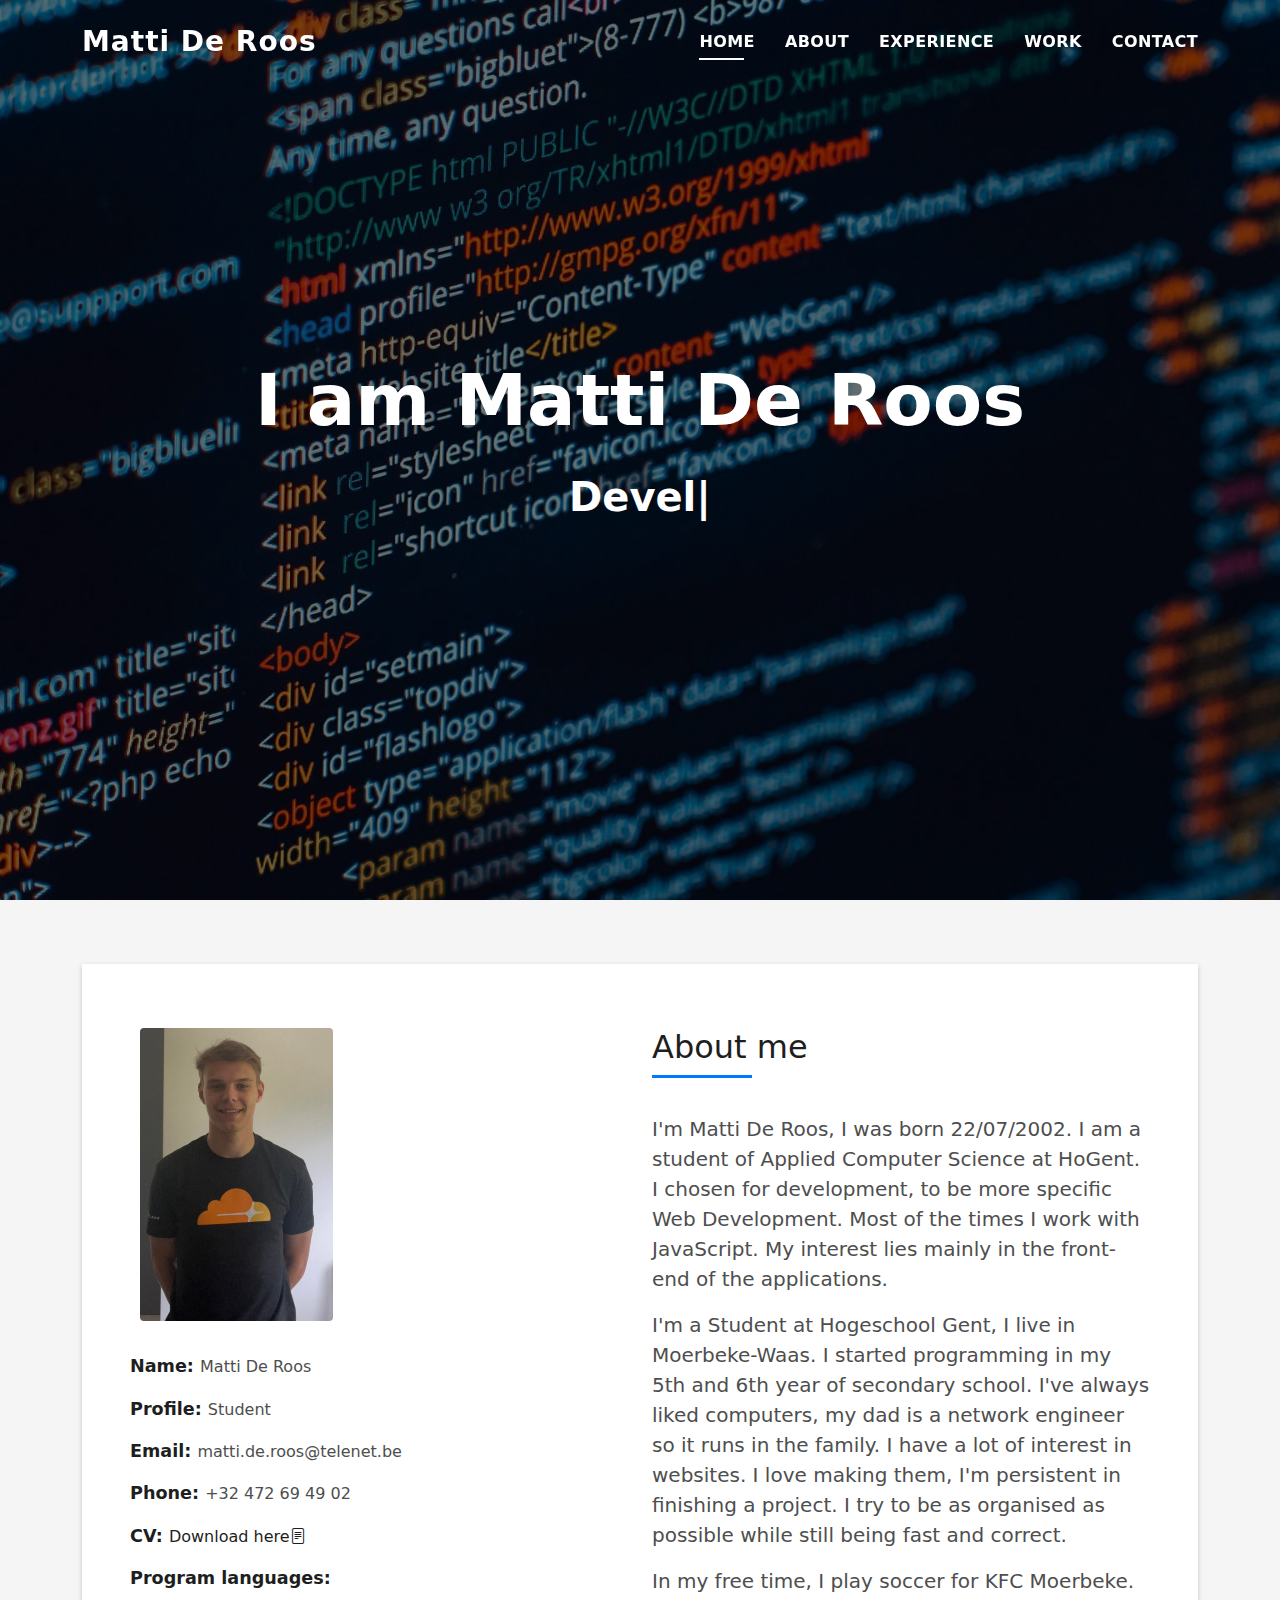
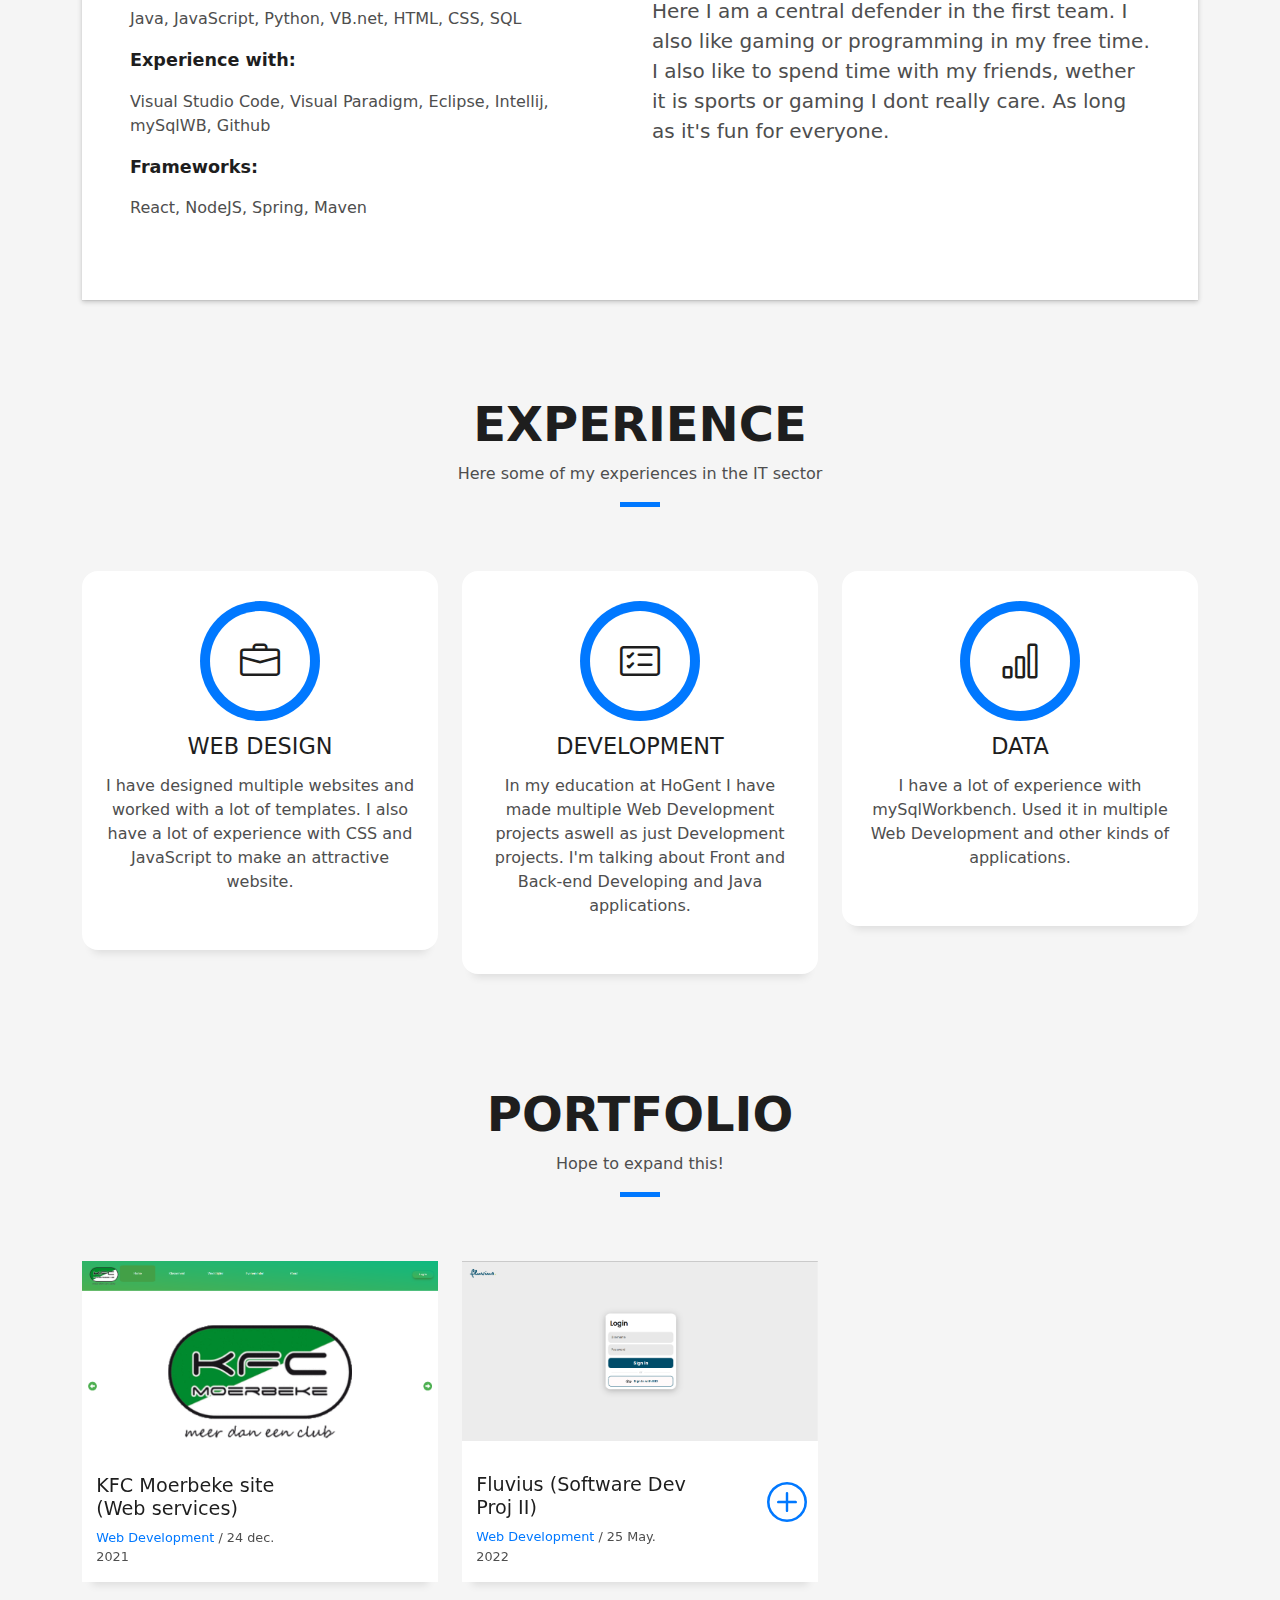
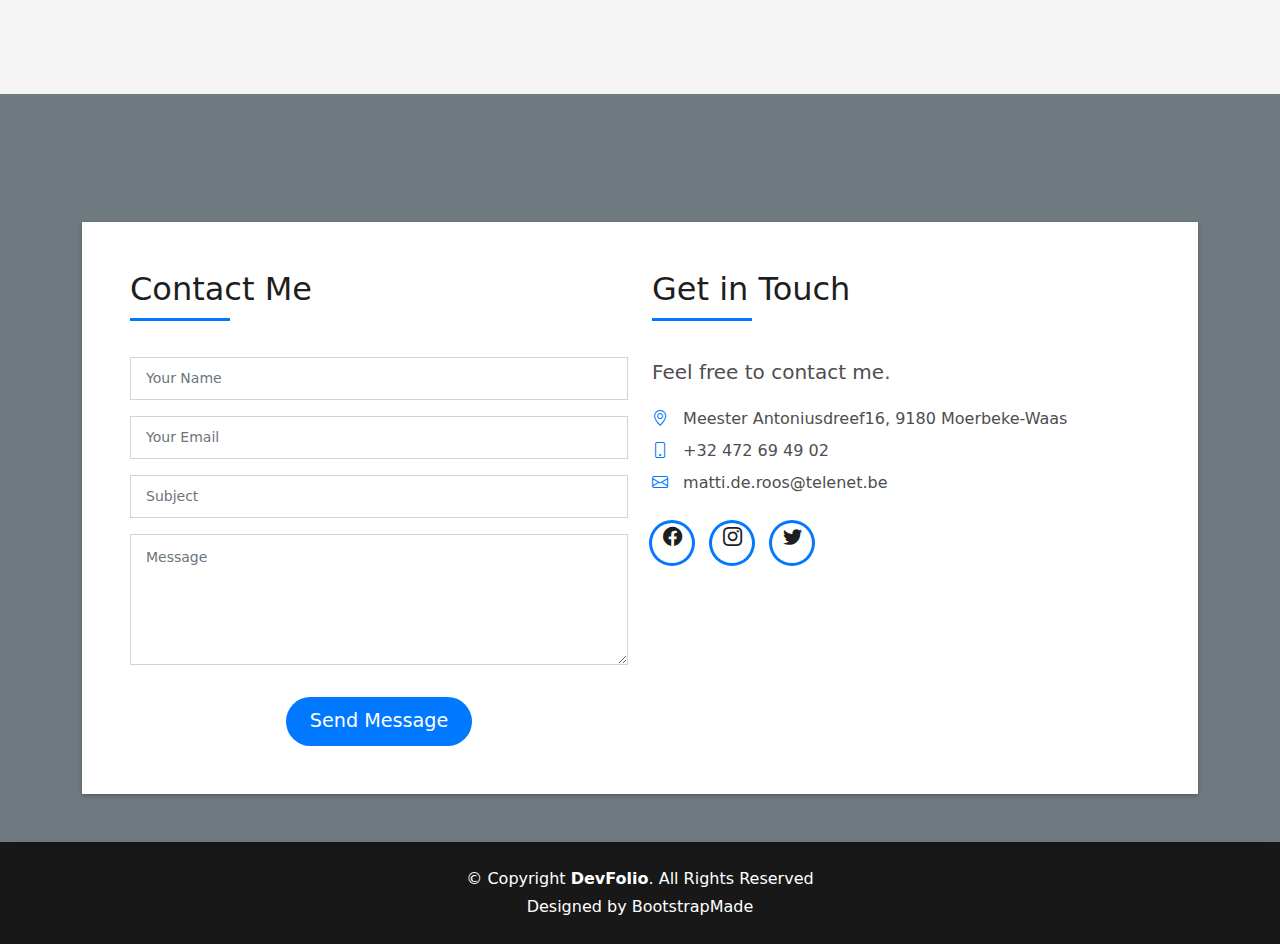
<file: index.html>
<!DOCTYPE html>
<html lang="en">

<head>
  <meta charset="utf-8">
  <meta content="width=device-width, initial-scale=1.0" name="viewport">

  <title>Matti De Roos</title>
  <meta content="" name="description">
  <meta content="" name="keywords">

  <!-- Favicons -->
  <link href="assets/img/favicon.png" rel="icon">

  <!-- Vendor CSS Files -->
  <link href="assets/vendor/bootstrap/css/bootstrap.min.css" rel="stylesheet">
  <link href="assets/vendor/bootstrap-icons/bootstrap-icons.css" rel="stylesheet">
  <link href="assets/vendor/glightbox/css/glightbox.min.css" rel="stylesheet">
  <link href="assets/vendor/swiper/swiper-bundle.min.css" rel="stylesheet">

  <!-- Template Main CSS File -->
  <link href="assets/css/style.css" rel="stylesheet">

</head>

<body>

  <!-- ======= Header ======= -->
  <header id="header" class="fixed-top">
    <div class="container d-flex align-items-center justify-content-between">
      
      <h1 class="logo"><a href="index.html">Matti De Roos</a></h1>
      <!-- Uncomment below if you prefer to use an image logo -->
      <!-- <a href="index.html" class="logo"><img src="assets/img/logo.png" alt="" class="img-fluid"></a>-->

      <nav id="navbar" class="navbar">
        <ul>
          <li><a class="nav-link scrollto active" href="#hero">Home</a></li>
          <li><a class="nav-link scrollto" href="#about">About</a></li>
          <li><a class="nav-link scrollto" href="#services">Experience</a></li>
          <li><a class="nav-link scrollto " href="#work">Work</a></li>
          <li><a class="nav-link scrollto" href="#contact">Contact</a></li>
        </ul>
        <i class="bi bi-list mobile-nav-toggle"></i>
      </nav><!-- .navbar -->

    </div>
  </header><!-- End Header -->

  <!-- ======= Hero Section ======= -->
  <div id="hero" class="hero route bg-image" style="background-image: url(assets/img/backgroundheader.jpg)">
    <div class="overlay-itro"></div>
    <div class="hero-content display-table">
      <div class="table-cell">
        <div class="container">
          <h1 class="hero-title mb-4">I am Matti De Roos</h1>
          <p class="hero-subtitle"><span class="typed" data-typed-items="Developer, Student, Soccer Player"></span></p>
        </div>
      </div>
    </div>
  </div><!-- End Hero Section -->

  <main id="main">

    <!-- ======= About Section ======= -->
    <section id="about" class="about-mf sect-pt4 route">
      <div class="container">
        <div class="row">
          <div class="col-sm-12">
            <div class="box-shadow-full">
              <div class="row">
                <div class="col-md-6">
                  <div class="row">
                    <div class="col-sm-6 col-md-5">
                      <div class="about-img">
                        <img src="assets/img/me.jpg" class="img-fluid rounded b-shadow-a" alt="">
                      </div>
                    </div>
                    <div>
                      <div class="about-info">
                        <p><span class="title-s">Name: </span> <span>Matti De Roos</span></p>
                        <p><span class="title-s">Profile: </span> <span>Student</span></p>
                        <p><span class="title-s">Email: </span> <span>matti.de.roos@telenet.be</span></p>
                        <p><span class="title-s">Phone: </span> <span>+32 472 69 49 02</span></p>
                        <p><span class="title-s">CV: </span><span><a href="assets/files/CV.pdf">Download here<i class="bi bi-file-text"></i></a></span>
                        </p>
                        <p><span class="title-s">Program languages: </span> </p>
                        <p><span>Java, JavaScript, Python, VB.net, HTML, CSS, SQL </span></p>
                        <p><span class="title-s">Experience with: </span> </p>
                        <p><span>Visual Studio Code, Visual Paradigm, Eclipse, Intellij, mySqlWB, Github </span></p>
                        <p><span class="title-s">Frameworks: </span> </p>
                        <p><span>React, NodeJS, Spring, Maven </span></p>
                      </div>
                    </div>
                  </div>
                </div>
                <div class="col-md-6">
                  <div class="about-me pt-4 pt-md-0">
                    <div class="title-box-2">
                      <h5 class="title-left">
                        About me
                      </h5>
                    </div>
                    <p class="lead">
                      I'm Matti De Roos, I was born 22/07/2002. I am a student of Applied Computer Science at HoGent.
                      I chosen for development, to be more specific Web Development. Most of the times I work with 
                      JavaScript. My interest lies mainly in the front-end of the applications.
                    </p>
                    <p class="lead">
                      I'm a Student at Hogeschool Gent, I live in Moerbeke-Waas. I started programming
                      in my 5th and 6th year of secondary school. I've always liked computers, my dad 
                      is a network engineer so it runs in the family. I have a lot of interest in websites.
                      I love making them, I'm persistent in finishing a project. I try to be as organised as possible
                      while still being fast and correct.
                    </p>
                    <p class="lead">
                      In my free time, I play soccer for KFC Moerbeke. Here I am a central defender in the first team.
                      I also like gaming or programming in my free time. I also like to spend time with my friends, wether 
                      it is sports or gaming I dont really care. As long as it's fun for everyone.
                    </p>
                  </div>
                </div>
              </div>
            </div>
          </div>
        </div>
      </div>
    </section><!-- End About Section -->

    <!-- ======= Experience Section ======= -->
    <section id="services" class="services-mf pt-5 route">
      <div class="container">
        <div class="row">
          <div class="col-sm-12">
            <div class="title-box text-center">
              <h3 class="title-a">
                Experience
              </h3>
              <p class="subtitle-a">
                Here some of my experiences in the IT sector
              </p>
              <div class="line-mf"></div>
            </div>
          </div>
        </div>
        <div class="row">
          <div class="col-md-4">
            <div class="service-box">
              <div class="service-ico">
                <span class="ico-circle"><i class="bi bi-briefcase"></i></span>
              </div>
              <div class="service-content">
                <h2 class="s-title">Web Design</h2>
                <p class="s-description text-center">
                  I have designed multiple websites and worked with a lot of templates. I also have a lot of experience with 
                  CSS and JavaScript to make an attractive website.
                </p>
              </div>
            </div>
          </div>
          <div class="col-md-4">
            <div class="service-box">
              <div class="service-ico">
                <span class="ico-circle"><i class="bi bi-card-checklist"></i></span>
              </div>
              <div class="service-content">
                <h2 class="s-title">Development</h2>
                <p class="s-description text-center">
                  In my education at HoGent I have made multiple Web Development projects aswell as just Development projects.
                  I'm talking about Front and Back-end Developing and Java applications.
                </p>
              </div>
            </div>
          </div>
          <div class="col-md-4">
            <div class="service-box">
              <div class="service-ico">
                <span class="ico-circle"><i class="bi bi-bar-chart"></i></span>
              </div>
              <div class="service-content">
                <h2 class="s-title">Data</h2>
                <p class="s-description text-center">
                  I have a lot of experience with mySqlWorkbench. Used it in multiple Web Development 
                  and other kinds of applications.
                </p>
              </div>
            </div>
          </div>
        </div>
      </div>
    </section><!-- End Experience Section -->


    <!-- ======= Portfolio Section ======= -->
    <section id="work" class="portfolio-mf sect-pt4 route">
      <div class="container">
        <div class="row">
          <div class="col-sm-12">
            <div class="title-box text-center">
              <h3 class="title-a">
                Portfolio
              </h3>
              <p class="subtitle-a">
                Hope to expand this!
              </p>
              <div class="line-mf"></div>
            </div>
          </div>
        </div>
        <div class="row">
          <div class="col-md-4">
            <div class="work-box">
              <a href="assets/img/kfcm.PNG" data-gallery="portfolioGallery" class="portfolio-lightbox">
                <div class="work-img">
                  <img src="assets/img/kfcm.PNG" alt="" class="img-fluid">
                </div>
              </a>
              <div class="work-content">
                <div class="row">
                  <div class="col-sm-8">
                    <h2 class="w-title">KFC Moerbeke site (Web services)</h2>
                    <div class="w-more">
                      <span class="w-ctegory">Web Development</span> / <span class="w-date">24 dec. 2021</span>
                    </div>
                  </div>
                  <div class="col-sm-4">
                    <div class="w-like">
                      <!-- <a href="" > <span class="bi bi-plus-circle"></span></a> -->
                    </div>
                  </div>
                </div>
              </div>
            </div>
          </div>
          <div class="col-md-4">
            <div class="work-box">
              <a href="assets/img/flu.PNG" data-gallery="portfolioGallery" class="portfolio-lightbox">
                <div class="work-img">
                  <img src="assets/img/flu.PNG" alt="" class="img-fluid">
                </div>
              </a>
              <div class="work-content">
                <div class="row">
                  <div class="col-sm-8">
                    <h2 class="w-title">Fluvius (Software Dev Proj II)</h2>
                    <div class="w-more">
                      <span class="w-ctegory">Web Development</span> / <span class="w-date">25 May. 2022</span>
                    </div>
                  </div>
                  <div class="col-sm-4">
                    <div class="w-like">
                      <a href="https://fluvius.netlify.app"> <span class="bi bi-plus-circle"></span></a>
                    </div>
                  </div>
                </div>
              </div>
            </div>
          </div>

        </div>
      </div>
    </section><!-- End Portfolio Section -->


    <!-- ======= Contact Section ======= -->
    <section id="contact" class="paralax-mf footer-paralax bg-image sect-mt4 route" style="background-image: url(assets/img/overlay-bg.jpg)">
      <div class="overlay-mf"></div>
      <div class="container">
        <div class="row">
          <div class="col-sm-12">
            <div class="contact-mf">
              <div id="contact" class="box-shadow-full">
                <div class="row">
                  <div class="col-md-6">
                    <div class="title-box-2">
                      <h5 class="title-left">
                        Contact Me
                      </h5>
                    </div>
                    <div>
                      <form action="forms/contact.php" method="post" role="form" class="php-email-form">
                        <div class="row">
                          <div class="col-md-12 mb-3">
                            <div class="form-group">
                              <input type="text" name="name" class="form-control" id="name" placeholder="Your Name" required>
                            </div>
                          </div>
                          <div class="col-md-12 mb-3">
                            <div class="form-group">
                              <input type="email" class="form-control" name="email" id="email" placeholder="Your Email" required>
                            </div>
                          </div>
                          <div class="col-md-12 mb-3">
                            <div class="form-group">
                              <input type="text" class="form-control" name="subject" id="subject" placeholder="Subject" required>
                            </div>
                          </div>
                          <div class="col-md-12">
                            <div class="form-group">
                              <textarea class="form-control" name="message" rows="5" placeholder="Message" required></textarea>
                            </div>
                          </div>
                          <div class="col-md-12 text-center my-3">
                            <div class="loading">Loading</div>
                            <div class="error-message"></div>
                            <div class="sent-message">Your message has been sent. Thank you!</div>
                          </div>
                          <div class="col-md-12 text-center">
                            <button type="submit" class="button button-a button-big button-rouded">Send Message</button>
                          </div>
                        </div>
                      </form>
                    </div>
                  </div>
                  <div class="col-md-6">
                    <div class="title-box-2 pt-4 pt-md-0">
                      <h5 class="title-left">
                        Get in Touch
                      </h5>
                    </div>
                    <div class="more-info">
                      <p class="lead">
                        Feel free to contact me.
                      </p>
                      <ul class="list-ico">
                        <li><span class="bi bi-geo-alt"></span> Meester Antoniusdreef16, 9180 Moerbeke-Waas</li>
                        <li><span class="bi bi-phone"></span> +32 472 69 49 02</li>
                        <li><span class="bi bi-envelope"></span> matti.de.roos@telenet.be</li>
                      </ul>
                    </div>
                    <div class="socials">
                      <ul>
                        <li><a href="https://www.instagram.com/matti_de_roos/"><span class="ico-circle"><i class="bi bi-facebook"></i></span></a></li>
                        <li><a href="https://www.facebook.com/profile.php?id=100008327466191"><span class="ico-circle"><i class="bi bi-instagram"></i></span></a></li>
                        <li><a href="https://twitter.com/MattiDeRoos"><span class="ico-circle"><i class="bi bi-twitter"></i></span></a></li>
                        <!-- <li><a href=""><span class="ico-circle"><i class="bi bi-linkedin"></i></span></a></li> -->
                      </ul>
                    </div>
                  </div>
                </div>
              </div>
            </div>
          </div>
        </div>
      </div>
    </section><!-- End Contact Section -->

  </main><!-- End #main -->

  <!-- ======= Footer ======= -->
  <footer>
    <div class="container">
      <div class="row">
        <div class="col-sm-12">
          <div class="copyright-box">
            <p class="copyright">&copy; Copyright <strong>DevFolio</strong>. All Rights Reserved</p>
            <div class="credits">
              <!--
              All the links in the footer should remain intact.
              You can delete the links only if you purchased the pro version.
              Licensing information: https://bootstrapmade.com/license/
              Purchase the pro version with working PHP/AJAX contact form: https://bootstrapmade.com/buy/?theme=DevFolio
            -->
              Designed by <a href="https://bootstrapmade.com/">BootstrapMade</a>
            </div>
          </div>
        </div>
      </div>
    </div>
  </footer><!-- End  Footer -->

  <div id="preloader"></div>
  <a href="#" class="back-to-top d-flex align-items-center justify-content-center"><i class="bi bi-arrow-up-short"></i></a>

  <!-- Vendor JS Files -->
  <script src="assets/vendor/purecounter/purecounter.js"></script>
  <script src="assets/vendor/bootstrap/js/bootstrap.bundle.min.js"></script>
  <script src="assets/vendor/glightbox/js/glightbox.min.js"></script>
  <script src="assets/vendor/swiper/swiper-bundle.min.js"></script>
  <script src="assets/vendor/typed.js/typed.min.js"></script>
  <script src="assets/vendor/php-email-form/validate.js"></script>

  <!-- Template Main JS File -->
  <script src="assets/js/main.js"></script>

</body>

</html>
</file>
<file: assets/css/style.css>
/**
* Template Name: DevFolio - v4.7.1
* Template URL: https://bootstrapmade.com/devfolio-bootstrap-portfolio-html-template/
* Author: BootstrapMade.com
* License: https://bootstrapmade.com/license/
*/

/*--------------------------------------------------------------
# General
--------------------------------------------------------------*/
body {
  background-color: #f5f5f5;
  color: #4e4e4e;
}

h1,
h2,
h3,
h4,
h5,
h6 {
  color: #1e1e1e;
}

a {
  color: #1e1e1e;
  text-decoration: none;
  transition: all 0.5s ease-in-out;
}
a:hover {
  color: #0078ff;
  text-decoration: none;
  transition: all 0.5s ease-in-out;
}

.p-r {
  position: relative;
}

.color-a {
  text-decoration: none;
  color: #0078ff;
}

.color-d {
  color: #f5f5f5;
}

.color-text-a {
  text-decoration: none;
  color: #4e4e4e;
}

.box-shadow, .card-blog, .work-box, .service-box, .paralax-mf {
  box-shadow: 0 13px 8px -10px rgba(0, 0, 0, 0.1);
}

.box-shadow-a, .button:hover {
  text-decoration: none;
  box-shadow: 0 0 0 4px #cde1f8;
}

.display-5 {
  font-size: 2.5rem;
  font-weight: 300;
  line-height: 1.1;
}

.display-6 {
  font-size: 2rem;
  font-weight: 300;
  line-height: 1.1;
}

.avatar {
  width: 32px;
  height: 32px;
  margin-right: 4px;
  overflow: hidden;
}

.bg-image {
  background-repeat: no-repeat;
  background-attachment: fixed;
  background-size: cover;
  background-position: center center;
}
@media (max-width: 1024px) {
  .bg-image {
    background-attachment: scroll;
  }
}

.overlay-mf {
  background-color: #36454F;
}

.overlay-mf {
  position: absolute;
  top: 0;
  left: 0px;
  padding: 0;
  height: 100%;
  width: 100%;
  opacity: 0.7;
}

.paralax-mf {
  position: relative;
  padding: 8rem 0;
}

.display-table {
  width: 100%;
  height: 100%;
  display: table;
}

.table-cell {
  display: table-cell;
  vertical-align: middle;
}

/*--/ Sections /--*/
.sect-4 {
  padding: 4rem 0;
}

.sect-pt4 {
  padding-top: 4rem;
}

.sect-mt4 {
  margin-top: 4rem;
}

/*--/ Title s /--*/
.title-s {
  font-weight: 600;
  color: #1e1e1e;
  font-size: 1.1rem;
}

/*--/ Title A /--*/
.title-box {
  margin-bottom: 4rem;
}

.title-a {
  text-decoration: none;
  font-size: 3rem;
  font-weight: bold;
  text-transform: uppercase;
}

.subtitle-a {
  text-decoration: none;
  color: #4e4e4e;
}

.line-mf {
  width: 40px;
  height: 5px;
  background-color: #0078ff;
  margin: 0 auto;
}

/*--/ Title Left /--*/
.title-box-2 {
  margin-bottom: 3rem;
}

.title-left {
  font-size: 2rem;
  position: relative;
}
.title-left:before {
  content: "";
  position: absolute;
  height: 3px;
  background-color: #0078ff;
  width: 100px;
  bottom: -12px;
}

/*------/ Box /------*/
.box-pl2 {
  padding-left: 2rem;
}

.box-shadow-full {
  padding: 3rem 1.25rem;
  position: relative;
  background-color: #fff;
  margin-bottom: 3rem;
  z-index: 2;
  box-shadow: 0 1px 1px 0 rgba(0, 0, 0, 0.06), 0 2px 5px 0 rgba(0, 0, 0, 0.2);
}
@media (min-width: 768px) {
  .box-shadow-full {
    padding: 3rem;
  }
}

/*------/ Socials /------*/
.socials {
  padding: 1.5rem 0;
}
.socials ul li {
  display: inline-block;
}
.socials .ico-circle {
  height: 40px;
  width: 40px;
  font-size: 1.2rem;
  border-radius: 50%;
  line-height: 1.6;
  margin: 0 15px 0 0;
  box-shadow: 0 0 0 3px #0078ff;
  transition: all 500ms ease;
}
.socials .ico-circle:hover {
  background-color: #0078ff;
  color: #fff;
  box-shadow: 0 0 0 3px #cde1f8;
  transition: all 500ms ease;
}

/*------/ Ul resect /------*/
.ul-resect, .widget-tags ul, .widget-sidebar .list-sidebar, .box-comments .list-comments, .blog-wrapper .post-meta ul, .list-ico, .socials ul {
  list-style: none;
  padding-left: 0;
  margin-bottom: 0;
}

.list-ico {
  line-height: 2;
}
.list-ico span {
  color: #0078ff;
  margin-right: 10px;
}

/*------/ Ico Circle /------*/
.ico-circle {
  height: 100px;
  width: 100px;
  font-size: 2rem;
  border-radius: 50%;
  line-height: 1.55;
  margin: 0 auto;
  text-align: center;
  box-shadow: 0 0 0 10px #0078ff;
  display: block;
}

/*------/ Owl Carousel /------*/
.owl-theme .owl-dots {
  text-align: center;
  margin-top: 18px;
}
.owl-theme .owl-dots .owl-dot {
  display: inline-block;
}
.owl-theme .owl-dots .owl-dot span {
  width: 18px;
  height: 7px;
  margin: 5px 5px;
  background: #cde1f8;
  border: 0px solid #cde1f8;
  display: block;
  transition: all 0.6s ease-in-out;
  cursor: pointer;
}
.owl-theme .owl-dots .owl-dot:hover span {
  background-color: #cde1f8;
}
.owl-theme .owl-dots .owl-dot.active span {
  background-color: #1B1B1B;
  width: 25px;
}

/*--/ Scrolltop s /--*/
.scrolltop-mf {
  position: relative;
  display: none;
}
.scrolltop-mf span {
  z-index: 999;
  position: fixed;
  width: 42px;
  height: 42px;
  background-color: #0078ff;
  opacity: 0.7;
  font-size: 1.6rem;
  line-height: 1.5;
  text-align: center;
  color: #fff;
  top: auto;
  left: auto;
  right: 30px;
  bottom: 50px;
  cursor: pointer;
  border-radius: 50%;
}

/*--------------------------------------------------------------
# Back to top button
--------------------------------------------------------------*/
.back-to-top {
  position: fixed;
  visibility: hidden;
  opacity: 0;
  right: 15px;
  bottom: 15px;
  z-index: 996;
  background: #0078ff;
  width: 40px;
  height: 40px;
  border-radius: 50px;
  transition: all 0.4s;
}
.back-to-top i {
  font-size: 28px;
  color: #fff;
  line-height: 0;
}
.back-to-top:hover {
  background: #298eff;
  color: #fff;
}
.back-to-top.active {
  visibility: visible;
  opacity: 1;
}

/*------/ Prelaoder /------*/
#preloader {
  position: fixed;
  top: 0;
  left: 0;
  right: 0;
  bottom: 0;
  z-index: 9999;
  overflow: hidden;
  background: #fff;
}

#preloader:before {
  content: "";
  position: fixed;
  top: calc(50% - 30px);
  left: calc(50% - 30px);
  border: 6px solid #f2f2f2;
  border-top: 6px solid #0078ff;
  border-radius: 50%;
  width: 60px;
  height: 60px;
  -webkit-animation: animate-preloader 1s linear infinite;
  animation: animate-preloader 1s linear infinite;
}

@-webkit-keyframes animate-preloader {
  0% {
    transform: rotate(0deg);
  }
  100% {
    transform: rotate(360deg);
  }
}

@keyframes animate-preloader {
  0% {
    transform: rotate(0deg);
  }
  100% {
    transform: rotate(360deg);
  }
}
/*------/ Button /------*/
.button {
  display: inline-block;
  padding: 0.3rem 0.6rem;
  text-align: center;
  vertical-align: middle;
  -webkit-user-select: none;
  -moz-user-select: none;
  user-select: none;
  font-size: 1rem;
  border-radius: 0.3rem;
  border: 1px solid transparent;
  transition: all 500ms ease;
  cursor: pointer;
}
.button:focus {
  outline: 0;
}
.button:hover {
  background-color: #0062d3;
  color: #fff;
  transition: all 500ms ease;
}

.button-a {
  text-decoration: none;
  background-color: #0078ff;
  color: #fff;
  border-color: #cde1f8;
}

.button-big {
  padding: 0.9rem 2.3rem;
  font-size: 1.2rem;
}

.button-rouded {
  border-radius: 5rem;
}

.btn-lg {
  padding: 0.5rem 1rem;
  font-size: 1.25rem;
  line-height: 1.5;
  border-radius: 0.3rem;
}

/*--------------------------------------------------------------
# Header
--------------------------------------------------------------*/
#header {
  transition: all 0.5s;
  z-index: 997;
  padding: 20px 0;
}
#header .logo {
  font-size: 28px;
  margin: 0;
  padding: 0;
  font-weight: 600;
  letter-spacing: 1px;
}
#header .logo a {
  color: #fff;
}
#header .logo img {
  max-height: 40px;
}
#header.header-scrolled {
  background: rgba(0, 0, 0, 0.9);
  padding: 12px 0;
}

/*--------------------------------------------------------------
# Navigation Menu
--------------------------------------------------------------*/
/**
* Desktop Navigation 
*/
.navbar {
  padding: 0;
}
.navbar ul {
  margin: 0;
  padding: 0;
  display: flex;
  list-style: none;
  align-items: center;
}
.navbar li {
  position: relative;
}
.navbar > ul > li {
  white-space: nowrap;
  padding: 10px 0 10px 30px;
}
.navbar a, .navbar a:focus {
  display: flex;
  align-items: center;
  justify-content: space-between;
  color: #fff;
  font-size: 16px;
  font-weight: 600;
  padding: 0;
  white-space: nowrap;
  transition: 0.3s;
  letter-spacing: 0.4px;
  position: relative;
  text-transform: uppercase;
}
.navbar a i, .navbar a:focus i {
  font-size: 12px;
  line-height: 0;
  margin-left: 5px;
}
.navbar > ul > li > a:before {
  content: "";
  position: absolute;
  width: 100%;
  height: 2px;
  bottom: -6px;
  left: 0;
  width: 0;
  background-color: #fff;
  visibility: hidden;
  transition: all 0.3s ease-in-out 0s;
}
.navbar a:hover:before, .navbar li:hover > a:before, .navbar .active:before {
  visibility: visible;
  width: 80%;
}
.navbar a:hover, .navbar .active, .navbar .active:focus, .navbar li:hover > a {
  color: #fff;
}
.navbar .dropdown ul {
  display: block;
  position: absolute;
  left: 30px;
  top: calc(100% + 30px);
  margin: 0;
  padding: 10px 0;
  z-index: 99;
  opacity: 0;
  visibility: hidden;
  background: #fff;
  box-shadow: 0px 0px 30px rgba(127, 137, 161, 0.25);
  transition: 0.3s;
}
.navbar .dropdown ul li {
  min-width: 200px;
}
.navbar .dropdown ul a {
  padding: 10px 20px;
  font-size: 14px;
  text-transform: none;
  color: #4e4e4e;
}
.navbar .dropdown ul a i {
  font-size: 12px;
}
.navbar .dropdown ul a:hover, .navbar .dropdown ul .active:hover, .navbar .dropdown ul li:hover > a {
  color: #0078ff;
}
.navbar .dropdown:hover > ul {
  opacity: 1;
  top: 100%;
  visibility: visible;
}
.navbar .dropdown .dropdown ul {
  top: 0;
  left: calc(100% - 30px);
  visibility: hidden;
}
.navbar .dropdown .dropdown:hover > ul {
  opacity: 1;
  top: 0;
  left: 100%;
  visibility: visible;
}
@media (max-width: 1366px) {
  .navbar .dropdown .dropdown ul {
    left: -90%;
  }
  .navbar .dropdown .dropdown:hover > ul {
    left: -100%;
  }
}

/**
* Mobile Navigation 
*/
.mobile-nav-toggle {
  color: #fff;
  font-size: 28px;
  cursor: pointer;
  display: none;
  line-height: 0;
  transition: 0.5s;
}

@media (max-width: 991px) {
  .mobile-nav-toggle {
    display: block;
  }

  .navbar ul {
    display: none;
  }
}
.navbar-mobile {
  position: fixed;
  overflow: hidden;
  top: 0;
  right: 0;
  left: 0;
  bottom: 0;
  background: rgba(78, 78, 78, 0.9);
  transition: 0.3s;
  z-index: 999;
}
.navbar-mobile .mobile-nav-toggle {
  position: absolute;
  top: 15px;
  right: 15px;
}
.navbar-mobile ul {
  display: block;
  position: absolute;
  top: 55px;
  right: 15px;
  bottom: 15px;
  left: 15px;
  padding: 10px 0;
  background-color: #fff;
  overflow-y: auto;
  transition: 0.3s;
}
.navbar-mobile > ul > li {
  padding: 0;
}
.navbar-mobile a:hover:before, .navbar-mobile li:hover > a:before, .navbar-mobile .active:before {
  visibility: hidden;
}
.navbar-mobile a, .navbar-mobile a:focus {
  padding: 10px 20px;
  font-size: 15px;
  color: #4e4e4e;
}
.navbar-mobile a:hover, .navbar-mobile .active, .navbar-mobile li:hover > a {
  color: #0078ff;
}
.navbar-mobile .getstarted, .navbar-mobile .getstarted:focus {
  margin: 15px;
}
.navbar-mobile .dropdown ul {
  position: static;
  display: none;
  margin: 10px 20px;
  padding: 10px 0;
  z-index: 99;
  opacity: 1;
  visibility: visible;
  background: #fff;
  box-shadow: 0px 0px 30px rgba(127, 137, 161, 0.25);
}
.navbar-mobile .dropdown ul li {
  min-width: 200px;
}
.navbar-mobile .dropdown ul a {
  padding: 10px 20px;
}
.navbar-mobile .dropdown ul a i {
  font-size: 12px;
}
.navbar-mobile .dropdown ul a:hover, .navbar-mobile .dropdown ul .active:hover, .navbar-mobile .dropdown ul li:hover > a {
  color: #0078ff;
}
.navbar-mobile .dropdown > .dropdown-active {
  display: block;
}

/*--------------------------------------------------------------
# Hero Section
--------------------------------------------------------------*/
.hero {
  height: 100vh;
  position: relative;
  color: #fff;
}
.hero .hero-content {
  text-align: center;
  position: absolute;
}
.hero .overlay-itro {
  background-color: rgba(0, 0, 0, 0.6);
  position: absolute;
  top: 0;
  left: 0px;
  padding: 0;
  height: 100%;
  width: 100%;
  opacity: 0.9;
}
.hero .hero-title {
  color: #fff;
  font-weight: 600;
  font-size: 3rem;
}
@media (min-width: 768px) {
  .hero .hero-title {
    font-size: 4.5rem;
  }
}
.hero .hero-subtitle {
  font-size: 1.5rem;
  font-weight: 600;
}
@media (min-width: 768px) {
  .hero .hero-subtitle {
    font-size: 2.5rem;
  }
}
.hero .text-slider-items {
  display: none;
}

.hero-single {
  height: 350px;
}
.hero-single .hero-content {
  margin-top: 30px;
}
.hero-single .hero-title {
  text-transform: uppercase;
  font-size: 3rem;
}
@media (min-width: 768px) {
  .hero-single .hero-title {
    font-size: 3.5rem;
  }
}
.hero-single .breadcrumb {
  background-color: transparent;
  color: #0078ff;
}
.hero-single .breadcrumb .breadcrumb-item:before {
  color: #cde1f8;
}
.hero-single .breadcrumb .breadcrumb-item.active {
  color: #cde1f8;
}
.hero-single .breadcrumb a {
  color: #fff;
}

/*--------------------------------------------------------------
# About
--------------------------------------------------------------*/
.about-mf .box-shadow-full {
  padding-top: 4rem;
  padding-bottom: 4rem;
}
.about-mf .about-img {
  margin-bottom: 2rem;
}
.about-mf .about-img img {
  margin-left: 10px;
}
@media (min-width: 767px) {
  .about-mf .box-pl2 {
    margin-top: 3rem;
    padding-left: 0rem;
  }
}

.skill-mf span {
  color: #4e4e4e;
}
.skill-mf .progress {
  background-color: #cde1f8;
  margin: 0.5rem 0 1.2rem 0;
  border-radius: 0;
  height: 0.7rem;
}
.skill-mf .progress .progress-bar {
  height: 0.7rem;
  background-color: #0078ff;
}

/*--------------------------------------------------------------
# Services
--------------------------------------------------------------*/
.service-box {
  background-color: #fff;
  padding: 2.5rem 1.3rem;
  border-radius: 1rem;
  margin-bottom: 3rem;
  text-align: center;
}
.service-box:hover .ico-circle {
  transition: all 500ms ease;
  color: #fff;
  background-color: #0078ff;
  box-shadow: 0 0 0 10px #cde1f8;
}
.service-box .service-ico {
  margin-bottom: 1rem;
  color: #1e1e1e;
}
.service-box .ico-circle {
  transition: all 500ms ease;
  display: inline-flex;
  align-items: center;
  justify-content: center;
}
.service-box .ico-circle i {
  line-height: 0;
  font-size: 40px;
}
.service-box .s-title {
  font-size: 1.4rem;
  text-transform: uppercase;
  text-align: center;
  padding: 0.4rem 0;
}
.service-box .s-description {
  color: #4e4e4e;
}

/*--------------------------------------------------------------
# Counter
--------------------------------------------------------------*/
.counter-box {
  color: #fff;
  text-align: center;
}
@media (min-width: 577px) {
  .counter-box {
    margin-bottom: 1.8rem;
  }
}

.counter-ico {
  margin-bottom: 1rem;
}
.counter-ico .ico-circle {
  height: 60px;
  width: 60px;
  line-height: 1.5;
  box-shadow: 0 0 0 10px #cde1f8;
}

.counter-num .counter {
  font-size: 2rem;
  margin-bottom: 0;
}

/*--------------------------------------------------------------
# Portfolio
--------------------------------------------------------------*/
.work-box {
  margin-bottom: 3rem;
  -webkit-backface-visibility: hidden;
  backface-visibility: hidden;
  background-color: #fff;
}
.work-box:hover img {
  transform: scale(1.3);
}

.work-img {
  display: block;
  overflow: hidden;
}
.work-img img {
  transition: all 1s;
}

.work-content {
  padding: 2rem 3% 1rem 4%;
}
.work-content .w-more {
  color: #4e4e4e;
  font-size: 0.8rem;
}
.work-content .w-more .w-ctegory {
  color: #0078ff;
}
.work-content .w-like {
  font-size: 2.5rem;
  color: #0078ff;
  float: right;
}
.work-content .w-like a {
  color: #0078ff;
}
.work-content .w-like .num-like {
  font-size: 0.7rem;
}

.w-title {
  font-size: 1.2rem;
}

/*--------------------------------------------------------------
# Portfolio Details
--------------------------------------------------------------*/
.portfolio-details {
  padding-top: 40px;
}
.portfolio-details .portfolio-details-slider img {
  width: 100%;
}
.portfolio-details .portfolio-details-slider .swiper-pagination {
  margin-top: 20px;
  position: relative;
}
.portfolio-details .portfolio-details-slider .swiper-pagination .swiper-pagination-bullet {
  width: 12px;
  height: 12px;
  background-color: #fff;
  opacity: 1;
  border: 1px solid #0078ff;
}
.portfolio-details .portfolio-details-slider .swiper-pagination .swiper-pagination-bullet-active {
  background-color: #0078ff;
}
.portfolio-details .portfolio-info {
  padding: 30px;
  box-shadow: 0px 0 30px rgba(78, 78, 78, 0.08);
}
.portfolio-details .portfolio-info h3 {
  font-size: 22px;
  font-weight: 700;
  margin-bottom: 20px;
  padding-bottom: 20px;
  border-bottom: 1px solid #eee;
}
.portfolio-details .portfolio-info ul {
  list-style: none;
  padding: 0;
  font-size: 15px;
}
.portfolio-details .portfolio-info ul li + li {
  margin-top: 10px;
}
.portfolio-details .portfolio-description {
  padding-top: 30px;
}
.portfolio-details .portfolio-description h2 {
  font-size: 26px;
  font-weight: 700;
  margin-bottom: 20px;
}
.portfolio-details .portfolio-description p {
  padding: 0;
}

/*--------------------------------------------------------------
# Testimonials
--------------------------------------------------------------*/
.testimonial-box {
  color: #fff;
  text-align: center;
}
.testimonial-box .author-test {
  margin-top: 1rem;
}
.testimonial-box .author-test img {
  margin: 0 auto;
}
.testimonial-box .author {
  color: #fff;
  text-transform: uppercase;
  font-weight: 600;
  margin: 1rem 0;
  display: block;
  font-size: 1.4rem;
}
.testimonial-box .comit {
  font-size: 2rem;
  color: #0078ff;
  background-color: #fff;
  width: 52px;
  height: 52px;
  display: block;
  margin: 0 auto;
  border-radius: 50%;
  line-height: 1.6;
}
@media (min-width: 768px) {
  .testimonial-box .description {
    padding: 0 5rem;
  }
}
@media (min-width: 992px) {
  .testimonial-box .description {
    padding: 0 8rem;
  }
}
@media (min-width: 1200px) {
  .testimonial-box .description {
    padding: 0 13rem;
  }
}

.swiper-pagination {
  margin-top: 20px;
  position: relative;
}
.swiper-pagination .swiper-pagination-bullet {
  width: 12px;
  height: 12px;
  background-color: rgba(255, 255, 255, 0.4);
  opacity: 1;
}
.swiper-pagination .swiper-pagination-bullet-active {
  background-color: #fff;
}

/*--------------------------------------------------------------
# Contact
--------------------------------------------------------------*/
.footer-paralax {
  padding: 4rem 0 0 0;
}

.contact-mf {
  margin-top: 4rem;
}
@media (min-width: 767px) {
  .contact-mf .box-pl2 {
    margin-top: 3rem;
    padding-left: 0rem;
  }
}

.php-email-form .error-message {
  display: none;
  color: #fff;
  background: #ed3c0d;
  text-align: center;
  padding: 15px;
  font-weight: 600;
}
.php-email-form .sent-message {
  display: none;
  color: #fff;
  background: #18d26e;
  text-align: center;
  padding: 15px;
  font-weight: 600;
}
.php-email-form .loading {
  display: none;
  background: #fff;
  text-align: center;
  padding: 15px;
}
.php-email-form .loading:before {
  content: "";
  display: inline-block;
  border-radius: 50%;
  width: 24px;
  height: 24px;
  margin: 0 10px -6px 0;
  border: 3px solid #18d26e;
  border-top-color: #eee;
  -webkit-animation: animate-loading 1s linear infinite;
  animation: animate-loading 1s linear infinite;
}
.php-email-form input, .php-email-form textarea {
  border-radius: 0;
  box-shadow: none;
  font-size: 14px;
}
.php-email-form input:focus, .php-email-form textarea:focus {
  border-color: #0078ff;
}
.php-email-form input {
  padding: 10px 15px;
}
.php-email-form textarea {
  padding: 12px 15px;
  margin-bottom: 0;
}
.php-email-form button[type=submit] {
  background: #0078ff;
  border: 0;
  padding: 10px 24px;
  color: #fff;
  transition: 0.4s;
}
.php-email-form button[type=submit]:hover {
  background: #3393ff;
}

@-webkit-keyframes animate-loading {
  0% {
    transform: rotate(0deg);
  }
  100% {
    transform: rotate(360deg);
  }
}

@keyframes animate-loading {
  0% {
    transform: rotate(0deg);
  }
  100% {
    transform: rotate(360deg);
  }
}
/*--------------------------------------------------------------
# Blog
--------------------------------------------------------------*/
@media (min-width: 767px) {
  .card-blog {
    margin-bottom: 3rem;
  }
}
.card-blog .card-body {
  position: relative;
}
.card-blog .card-category-box {
  position: absolute;
  text-align: center;
  top: -16px;
  left: 15px;
  right: 15px;
  line-height: 25px;
  overflow: hidden;
}
.card-blog .card-category {
  display: inline-block;
  color: #fff;
  padding: 0 15px 5px;
  overflow: hidden;
  background-color: #0078ff;
  border-radius: 4px;
}
.card-blog .card-category .category {
  color: #fff;
  display: inline-block;
  text-transform: uppercase;
  font-size: 0.7rem;
  letter-spacing: 0.1px;
  margin-bottom: 0;
}
.card-blog .card-title {
  font-size: 1.3rem;
  margin-top: 0.6rem;
}
.card-blog .card-description {
  color: #4e4e4e;
}
.card-blog .post-author {
  display: inline-block;
}
.card-blog .post-date {
  color: #4e4e4e;
  display: inline-block;
  float: right;
}

/*--------------------------------------------------------------
# Blog Single
--------------------------------------------------------------*/
.post-box,
.form-comments,
.box-comments,
.widget-sidebar {
  padding: 2rem;
  background-color: #fff;
  margin-bottom: 3rem;
}
@media (min-width: 768px) {
  .post-box,
.form-comments,
.box-comments,
.widget-sidebar {
    padding: 3rem;
  }
}

.blog-wrapper .article-title {
  font-size: 1.5rem;
}
@media (min-width: 768px) {
  .blog-wrapper .article-title {
    font-size: 1.9rem;
  }
}
.blog-wrapper .post-meta {
  margin: 1rem 0;
}
.blog-wrapper .post-meta ul {
  border-left: 4px solid #0078ff;
  margin-top: 1rem;
}
.blog-wrapper .post-meta ul li {
  display: inline-block;
  margin-left: 15px;
}
.blog-wrapper .post-meta ul a {
  color: #0078ff;
}
.blog-wrapper .post-meta ul span {
  color: #1e1e1e;
}
.blog-wrapper .blockquote {
  border-left: 4px solid #0078ff;
  padding: 18px;
  font-style: italic;
}

/*------/ Comments /------*/
.box-comments .list-comments li {
  padding-bottom: 40px;
}
.box-comments .list-comments .comment-avatar {
  display: table-cell;
  vertical-align: top;
}
.box-comments .list-comments .comment-avatar img {
  width: 80px;
  height: 80px;
}
.box-comments .list-comments .comment-author {
  font-size: 1.3rem;
}
@media (min-width: 768px) {
  .box-comments .list-comments .comment-author {
    font-size: 1.5rem;
  }
}
.box-comments .list-comments .comment-details {
  display: table-cell;
  vertical-align: top;
  padding-left: 25px;
}
.box-comments .list-comments a {
  color: #0078ff;
}
.box-comments .list-comments span {
  color: #1e1e1e;
  font-style: italic;
}
.box-comments .comment-children {
  margin-left: 40px;
}

/*------/ Sidebar /------*/
.widget-sidebar .sidebar-title {
  font-size: 1.6rem;
  font-weight: 600;
  border-left: 5px solid #0078ff;
  padding-left: 15px;
  text-transform: uppercase;
  margin-bottom: 1.5rem;
}
.widget-sidebar .list-sidebar li {
  position: relative;
  padding: 6px 0 6px 24px;
}
.widget-sidebar .list-sidebar li:before {
  position: absolute;
  content: "";
  width: 10px;
  height: 1px;
  left: 0;
  background-color: #0078ff;
  top: 20px;
}

.sidebar-search input {
  background-color: #fff;
  border-radius: 0;
  transition: all 0.5s ease-in-out;
}
.sidebar-search .btn-search {
  background-color: #0078ff;
  border-color: #0078ff;
  border-radius: 0;
  padding-left: 20px;
  padding-right: 20px;
}

.widget-tags ul li {
  display: inline-block;
  background-color: #0078ff;
  padding: 0.2rem 0.6rem;
  margin-bottom: 0.5rem;
  border-radius: 15px;
}
.widget-tags ul li a {
  color: #fff;
}

/*--------------------------------------------------------------
# Footer
--------------------------------------------------------------*/
footer {
  text-align: center;
  color: #fff;
  padding: 25px 0;
  background: rgba(0, 0, 0, 0.9);
}
footer .copyright {
  margin-bottom: 0.3rem;
}
footer .credits {
  margin-bottom: 0;
}
footer .credits a {
  color: #fff;
}
</file>
